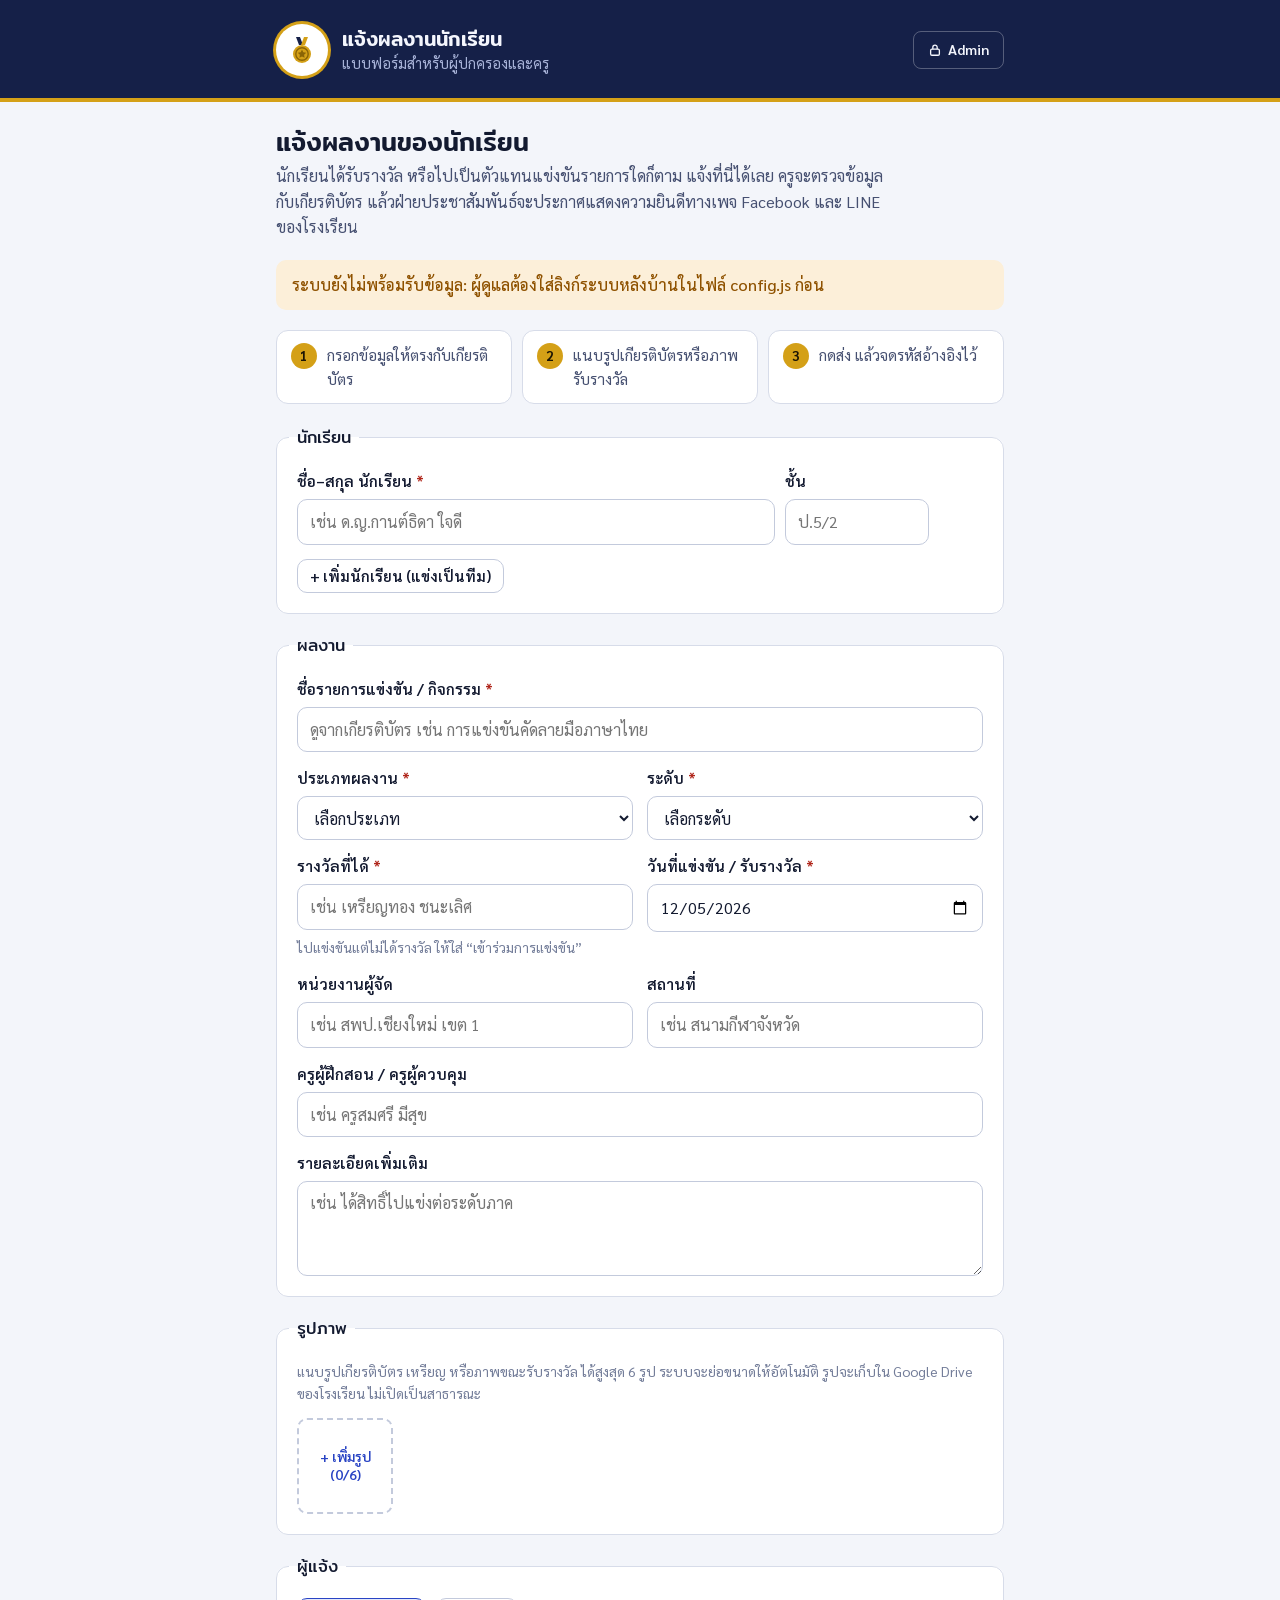
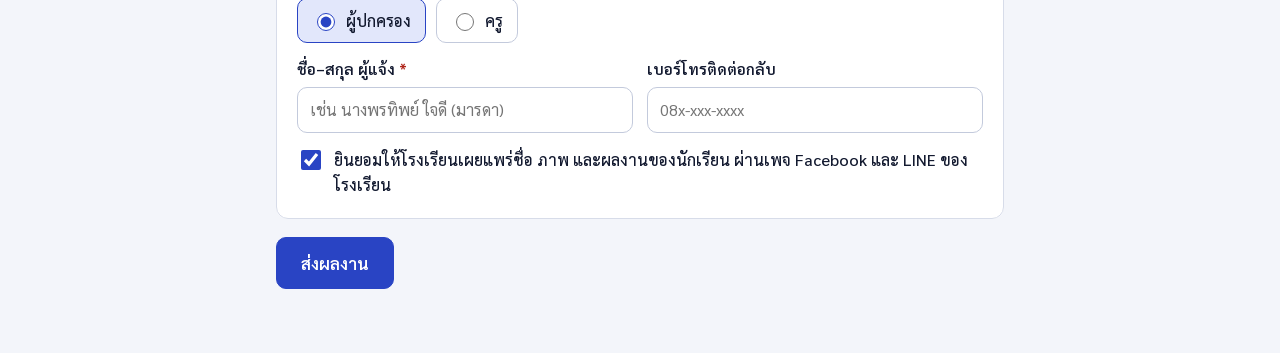
<file: index.html>
<!doctype html>
<html lang="th">
<head>
<meta charset="utf-8">
<meta name="viewport" content="width=device-width,initial-scale=1,viewport-fit=cover">
<title>แจ้งผลงานนักเรียน</title>
<meta name="description" content="แบบฟอร์มแจ้งผลงานนักเรียน สำหรับผู้ปกครองและครู พร้อมแนบรูปเกียรติบัตร">
<meta name="theme-color" content="#152048">
<link rel="preconnect" href="https://fonts.googleapis.com">
<link rel="preconnect" href="https://fonts.gstatic.com" crossorigin>
<link rel="stylesheet" href="https://fonts.googleapis.com/css2?family=Mitr:wght@400;500&family=Sarabun:wght@400;500;600;700&display=swap">
<link rel="stylesheet" href="assets/style.css">
<style>
.steps{display:grid;grid-template-columns:repeat(3,1fr);gap:10px;list-style:none;margin:0;padding:0;counter-reset:s}
.steps li{background:var(--surface);border:1px solid var(--line);border-radius:12px;padding:12px 14px;display:flex;gap:10px;align-items:flex-start;font-size:.95rem;color:var(--ink-2);counter-increment:s}
.steps li::before{content:counter(s);flex:none;width:26px;height:26px;border-radius:50%;background:var(--ribbon);color:#1b1404;font-weight:700;display:grid;place-items:center;font-size:.85rem}
.done{background:var(--surface);border:2px solid var(--good);border-radius:16px;padding:28px 24px;display:flex;flex-direction:column;gap:14px;align-items:flex-start}
.done .ref{font-family:var(--font-display);font-size:1.5rem;letter-spacing:.04em;font-variant-numeric:tabular-nums}
.progress{display:flex;align-items:center;gap:10px;color:var(--ink-2);font-weight:500}
@media (max-width:640px){.steps{grid-template-columns:1fr}}
</style>
</head>
<body>
<header class="top solo">
  <div class="wrap narrow">
    <div class="brand">
      <div class="seal" id="seal" aria-hidden="true">
        <svg viewBox="0 0 32 32" fill="none"><path d="M10 3h4l3 8h-4z" fill="#152048"/><path d="M22 3h-4l-3 8h4z" fill="#d4a017"/><circle cx="16" cy="20" r="9" fill="#d4a017"/><circle cx="16" cy="20" r="6.2" fill="none" stroke="#8a6406" stroke-width="1.4"/><path d="M16 15.6l1.3 2.7 3 .4-2.2 2.1.5 3-2.6-1.4-2.6 1.4.5-3-2.2-2.1 3-.4z" fill="#8a6406"/></svg>
      </div>
      <div style="min-width:0">
        <div class="brand-name" id="schoolName">แจ้งผลงานนักเรียน</div>
        <div class="brand-sub" id="schoolSub">แบบฟอร์มสำหรับผู้ปกครองและครู</div>
      </div>
    </div>
    <a class="admin-link" href="staff.html" title="หลังบ้านสำหรับครูและฝ่ายประชาสัมพันธ์">
      <svg viewBox="0 0 16 16" fill="none" aria-hidden="true"><rect x="3" y="7" width="10" height="7" rx="1.5" stroke="currentColor" stroke-width="1.5"/><path d="M5.5 7V5a2.5 2.5 0 0 1 5 0v2" stroke="currentColor" stroke-width="1.5"/></svg>
      Admin
    </a>
  </div>
</header>

<main class="wrap narrow">
  <div class="view">
    <div class="view-head">
      <h1>แจ้งผลงานของนักเรียน</h1>
      <p>นักเรียนได้รับรางวัล หรือไปเป็นตัวแทนแข่งขันรายการใดก็ตาม แจ้งที่นี่ได้เลย ครูจะตรวจข้อมูลกับเกียรติบัตร แล้วฝ่ายประชาสัมพันธ์จะประกาศแสดงความยินดีทางเพจ Facebook และ LINE ของโรงเรียน</p>
    </div>
    <div class="banner warn" id="cfgWarn" hidden></div>

    <ol class="steps" aria-label="ขั้นตอน" id="steps">
      <li>กรอกข้อมูลให้ตรงกับเกียรติบัตร</li>
      <li>แนบรูปเกียรติบัตรหรือภาพรับรางวัล</li>
      <li>กดส่ง แล้วจดรหัสอ้างอิงไว้</li>
    </ol>

    <form id="form" novalidate>
      <fieldset>
        <legend>นักเรียน</legend>
        <div id="rows" style="display:flex;flex-direction:column;gap:12px"></div>
        <div><button class="btn small" type="button" id="addRow">+ เพิ่มนักเรียน (แข่งเป็นทีม)</button></div>
        <span class="err" id="err-stu" hidden>กรอกชื่อนักเรียนให้ครบทุกแถว</span>
      </fieldset>

      <fieldset>
        <legend>ผลงาน</legend>
        <div class="field" id="f-title"><label class="req" for="title">ชื่อรายการแข่งขัน / กิจกรรม</label><input type="text" id="title" placeholder="ดูจากเกียรติบัตร เช่น การแข่งขันคัดลายมือภาษาไทย"></div>
        <div class="grid2">
          <div class="field" id="f-category"><label class="req" for="category">ประเภทผลงาน</label><select id="category"></select></div>
          <div class="field" id="f-level"><label class="req" for="level">ระดับ</label><select id="level"></select></div>
        </div>
        <div class="grid2">
          <div class="field" id="f-award"><label class="req" for="award">รางวัลที่ได้</label><input type="text" id="award" list="awardList" placeholder="เช่น เหรียญทอง ชนะเลิศ"><span class="hint">ไปแข่งขันแต่ไม่ได้รางวัล ให้ใส่ “เข้าร่วมการแข่งขัน”</span></div>
          <div class="field" id="f-date"><label class="req" for="date">วันที่แข่งขัน / รับรางวัล</label><input type="date" id="date"></div>
        </div>
        <div class="grid2">
          <div class="field"><label for="organizer">หน่วยงานผู้จัด</label><input type="text" id="organizer" placeholder="เช่น สพป.เชียงใหม่ เขต 1"></div>
          <div class="field"><label for="venue">สถานที่</label><input type="text" id="venue" placeholder="เช่น สนามกีฬาจังหวัด"></div>
        </div>
        <div class="field"><label for="coach">ครูผู้ฝึกสอน / ครูผู้ควบคุม</label><input type="text" id="coach" placeholder="เช่น ครูสมศรี มีสุข"></div>
        <div class="field"><label for="note">รายละเอียดเพิ่มเติม</label><textarea id="note" rows="3" placeholder="เช่น ได้สิทธิ์ไปแข่งต่อระดับภาค"></textarea></div>
      </fieldset>

      <fieldset>
        <legend>รูปภาพ</legend>
        <p class="hint">แนบรูปเกียรติบัตร เหรียญ หรือภาพขณะรับรางวัล ได้สูงสุด 6 รูป ระบบจะย่อขนาดให้อัตโนมัติ รูปจะเก็บใน Google Drive ของโรงเรียน ไม่เปิดเป็นสาธารณะ</p>
        <div class="thumbs" id="thumbs"></div>
        <span class="err" id="err-photo" hidden></span>
      </fieldset>

      <fieldset>
        <legend>ผู้แจ้ง</legend>
        <div class="choice" role="radiogroup" aria-label="ผู้แจ้ง">
          <label><input type="radio" name="role" id="role-parent" value="parent" checked> ผู้ปกครอง</label>
          <label><input type="radio" name="role" id="role-teacher" value="teacher"> ครู</label>
        </div>
        <div class="grid2">
          <div class="field" id="f-name"><label class="req" for="sname">ชื่อ–สกุล ผู้แจ้ง</label><input type="text" id="sname" placeholder="เช่น นางพรทิพย์ ใจดี (มารดา)" autocomplete="name"></div>
          <div class="field"><label for="phone">เบอร์โทรติดต่อกลับ</label><input type="tel" id="phone" placeholder="08x-xxx-xxxx" inputmode="tel" autocomplete="tel"></div>
        </div>
        <label class="check"><input type="checkbox" id="consent" checked> ยินยอมให้โรงเรียนเผยแพร่ชื่อ ภาพ และผลงานของนักเรียน ผ่านเพจ Facebook และ LINE ของโรงเรียน</label>
        <div class="hp" aria-hidden="true"><label for="website">เว็บไซต์</label><input type="text" id="website" tabindex="-1" autocomplete="off"></div>
      </fieldset>

      <div class="form-actions">
        <button class="btn primary big" type="submit" id="submitBtn">ส่งผลงาน</button>
        <span class="progress" id="progress" role="status" hidden><span class="spinner"></span><span id="progressText"></span></span>
      </div>
      <div class="banner bad" id="submitErr" hidden></div>
    </form>

    <section class="done" id="done" hidden aria-live="polite">
      <span class="st st-announced">ส่งผลงานเรียบร้อย</span>
      <h2>ขอบคุณที่แจ้งผลงาน</h2>
      <p>รหัสอ้างอิงของคุณคือ</p>
      <div class="ref" id="refId"></div>
      <p class="muted">ครูจะตรวจข้อมูลก่อนประกาศ หากต้องแก้ไข ครูจะติดต่อกลับทางเบอร์โทรที่ให้ไว้ แจ้งรหัสนี้กับครูได้หากต้องการสอบถาม</p>
      <button class="btn" type="button" id="again">แจ้งผลงานอื่นเพิ่ม</button>
    </section>
  </div>
</main>

<script src="config.js"></script>
<script src="assets/common.js"></script>
<script>
(function () {
  'use strict';
  const SA = window.SA, $ = s => document.querySelector(s);
  const MAX = 6;
  let photos = []; // {file, url}

  SA.datalists();
  $('#category').innerHTML = SA.options(SA.CATS, 'เลือกประเภท');
  $('#level').innerHTML = SA.options(SA.LEVELS, 'เลือกระดับ');
  $('#date').value = SA.todayISO();
  const renderRows = SA.bindStudentRows($('#rows'), $('#addRow'), 'stu');
  renderRows([]);

  if (!SA.apiReady()) { $('#cfgWarn').hidden = false; $('#cfgWarn').textContent = 'ระบบยังไม่พร้อมรับข้อมูล: ผู้ดูแลต้องใส่ลิงก์ระบบหลังบ้านในไฟล์ config.js ก่อน'; }

  // ชื่อโรงเรียนและตรา (เก็บไว้ในเครื่องเพื่อแสดงเร็วครั้งต่อไป)
  function applyConfig(c) {
    if (!c) return;
    if (c.schoolName) { $('#schoolName').textContent = c.schoolName; document.title = 'แจ้งผลงานนักเรียน · ' + c.schoolName; }
    if (c.affiliation) $('#schoolSub').textContent = c.affiliation;
    if (c.logo) $('#seal').innerHTML = '<img alt="" src="' + SA.dataUrl(c.logo) + '">';
  }
  try { applyConfig(JSON.parse(localStorage.getItem('sa-public-config') || 'null')); } catch (e) {}
  if (SA.apiReady()) {
    SA.api('publicConfig').then(r => {
      applyConfig(r.config);
      try { localStorage.setItem('sa-public-config', JSON.stringify(r.config)); } catch (e) {}
    }).catch(e => {
      if (e.code === 'not_setup' || e.code === 'network') { $('#cfgWarn').hidden = false; $('#cfgWarn').textContent = SA.errText(e); }
    });
  }

  function renderThumbs() {
    let h = photos.map((p, i) => '<figure class="thumb"><img alt="รูปที่ ' + (i + 1) + '" src="' + p.url + '"><button type="button" class="thumb-x" data-rm="' + i + '" aria-label="เอารูปที่ ' + (i + 1) + ' ออก">×</button></figure>').join('');
    if (photos.length < MAX) h += '<label class="add-photo">+ เพิ่มรูป<br>(' + photos.length + '/' + MAX + ')<input type="file" id="photoInput" accept="image/*" multiple aria-label="เลือกรูปภาพ"></label>';
    $('#thumbs').innerHTML = h;
  }
  renderThumbs();
  $('#thumbs').addEventListener('click', e => {
    const b = e.target.closest('[data-rm]'); if (!b) return;
    const i = +b.dataset.rm; URL.revokeObjectURL(photos[i].url); photos.splice(i, 1); renderThumbs();
  });
  $('#thumbs').addEventListener('change', e => {
    if (e.target.id !== 'photoInput') return;
    const files = Array.from(e.target.files || []).filter(f => /^image\//.test(f.type) || /\.(jpe?g|png|webp|heic)$/i.test(f.name));
    const room = MAX - photos.length;
    if (files.length > room) SA.toast('แนบได้สูงสุด ' + MAX + ' รูป');
    files.slice(0, room).forEach(f => photos.push({ file: f, url: URL.createObjectURL(f) }));
    renderThumbs();
  });

  function mark(id, bad) { const f = $('#f-' + id); if (f) f.classList.toggle('invalid', bad); }
  function collect() {
    const v = id => $('#' + id).value.trim();
    return {
      students: SA.readStudents($('#rows')).filter(s => s.name || s.cls),
      title: v('title'), category: v('category'), level: v('level'), award: v('award'), date: v('date'),
      organizer: v('organizer'), venue: v('venue'), coach: v('coach'), note: v('note'),
      submitterRole: $('#role-teacher').checked ? 'teacher' : 'parent',
      submitterName: v('sname'), submitterPhone: v('phone'), consent: $('#consent').checked
    };
  }
  function validate(d) {
    let ok = true;
    const badStu = !d.students.length || d.students.some(s => !s.name);
    $('#err-stu').hidden = !badStu; if (badStu) ok = false;
    [['title', d.title], ['category', d.category], ['level', d.level], ['award', d.award], ['date', d.date], ['name', d.submitterName]].forEach(p => { mark(p[0], !p[1]); if (!p[1]) ok = false; });
    if (!ok) { const f = document.querySelector('.invalid, #err-stu:not([hidden])'); if (f) f.scrollIntoView({ block: 'center', behavior: 'smooth' }); }
    return ok;
  }
  function busy(on, text) { $('#submitBtn').disabled = on; $('#progress').hidden = !on; $('#progressText').textContent = text || ''; }

  $('#form').addEventListener('submit', async e => {
    e.preventDefault();
    $('#submitErr').hidden = true; $('#err-photo').hidden = true;
    const d = collect(); if (!validate(d)) return;
    try {
      const payload = [];
      for (let i = 0; i < photos.length; i++) {
        busy(true, 'กำลังย่อรูปที่ ' + (i + 1) + ' จาก ' + photos.length + '…');
        try { const p = await SA.fileToPayload(photos[i].file, 1600, 'image/jpeg', 0.85); payload.push({ mime: p.mime, b64: p.b64 }); }
        catch (err) { busy(false); $('#err-photo').hidden = false; $('#err-photo').textContent = 'รูปที่ ' + (i + 1) + ': ' + SA.errText(err); return; }
      }
      busy(true, photos.length ? 'กำลังส่งข้อมูลและรูป…' : 'กำลังส่งข้อมูล…');
      const r = await SA.api('submit', { data: d, photos: payload, hp: $('#website').value });
      busy(false);
      $('#refId').textContent = r.id;
      $('#form').hidden = true; $('#steps').hidden = true; $('#done').hidden = false;
      window.scrollTo({ top: 0, behavior: 'smooth' });
    } catch (err) {
      busy(false); $('#submitErr').hidden = false; $('#submitErr').textContent = 'ส่งไม่สำเร็จ: ' + SA.errText(err);
    }
  });

  $('#again').addEventListener('click', () => {
    const keep = { name: $('#sname').value, phone: $('#phone').value, role: $('#role-teacher').checked };
    $('#form').reset(); renderRows([]); photos.forEach(p => URL.revokeObjectURL(p.url)); photos = []; renderThumbs();
    $('#date').value = SA.todayISO(); $('#sname').value = keep.name; $('#phone').value = keep.phone;
    $(keep.role ? '#role-teacher' : '#role-parent').checked = true;
    document.querySelectorAll('.invalid').forEach(x => x.classList.remove('invalid'));
    $('#done').hidden = true; $('#form').hidden = false; $('#steps').hidden = false; window.scrollTo(0, 0);
  });
})();
</script>
</body>
</html>
</file>
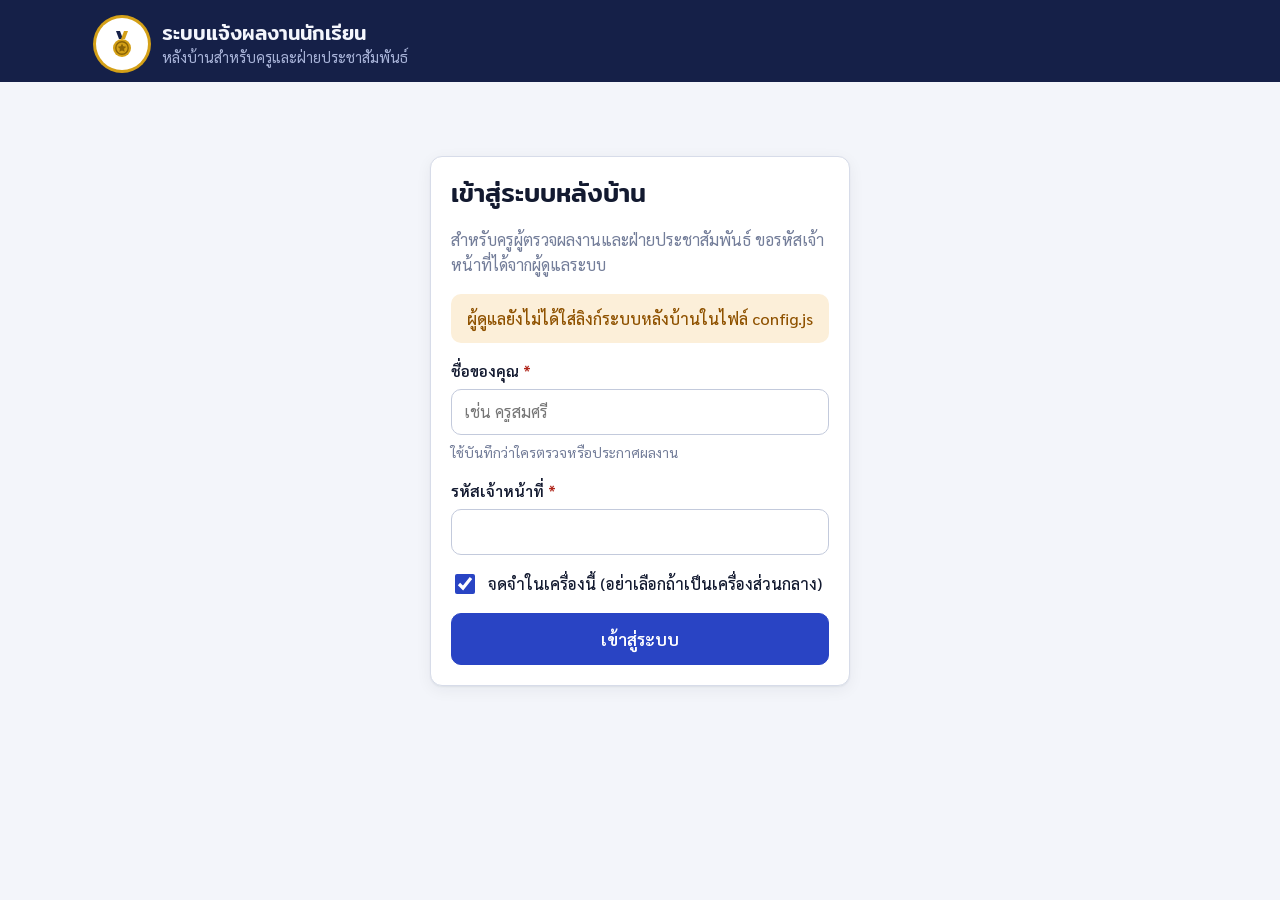
<file: staff.html>
<!doctype html>
<html lang="th">
<head>
<meta charset="utf-8">
<meta name="viewport" content="width=device-width,initial-scale=1,viewport-fit=cover">
<title>หลังบ้าน · ระบบแจ้งผลงานนักเรียน</title>
<meta name="robots" content="noindex">
<meta name="theme-color" content="#152048">
<link rel="preconnect" href="https://fonts.googleapis.com">
<link rel="preconnect" href="https://fonts.gstatic.com" crossorigin>
<link rel="stylesheet" href="https://fonts.googleapis.com/css2?family=Charmonman:wght@700&family=Mitr:wght@400;500;600&family=Sarabun:wght@400;500;600;700&display=swap">
<link rel="stylesheet" href="assets/style.css">
<style>
/* login */
.login{min-height:70vh;display:grid;place-items:center;padding-block:40px}
.login .panel{width:100%;max-width:420px;display:flex;flex-direction:column;gap:16px}
/* overview */
.queue{display:grid;grid-template-columns:repeat(auto-fit,minmax(240px,1fr));gap:12px}
.q-card{display:flex;align-items:center;justify-content:space-between;gap:12px;padding:16px 18px;border-radius:var(--r);border:1px solid var(--line);background:var(--surface);text-decoration:none;color:var(--ink);box-shadow:var(--shadow);min-width:0}
a.q-card:hover{border-color:var(--accent)}
.q-n{font-family:var(--font-display);font-size:1.9rem;line-height:1;font-variant-numeric:tabular-nums}
.q-label{color:var(--ink-2);font-size:.95rem}
.q-go{color:var(--accent);font-weight:600;font-size:.92rem;white-space:nowrap}
.q-card.stack{flex-direction:column;align-items:stretch;gap:8px}
.copy-line{display:flex;gap:8px}
.copy-line input{flex:1;min-width:0}
.filters{display:grid;grid-template-columns:2fr repeat(4,1fr);gap:10px}
.summary{display:flex;gap:28px;flex-wrap:wrap;padding:4px 0 18px;border-bottom:1px solid var(--line);margin-bottom:18px}
.summary div{display:flex;flex-direction:column}
.summary b{font-family:var(--font-display);font-weight:500;font-size:1.6rem;line-height:1.2;font-variant-numeric:tabular-nums}
.summary span{color:var(--ink-3);font-size:.9rem}
.bars-grid{display:grid;grid-template-columns:1fr 1fr;gap:28px}
.bars{display:flex;flex-direction:column;gap:8px}
.bars h3{font-size:.95rem;color:var(--ink-2);margin-bottom:4px}
.bar{display:grid;grid-template-columns:minmax(0,9.5em) 1fr 2.4em;align-items:center;gap:10px;font-size:.92rem}
.bar-label{overflow:hidden;text-overflow:ellipsis;white-space:nowrap;color:var(--ink-2)}
.bar-track{height:10px;border-radius:5px;background:var(--surface-2);overflow:hidden}
.bar-fill{display:block;height:100%;border-radius:5px;background:var(--accent)}
.bars.cat .bar-fill{background:var(--ribbon)}
.bar-n{text-align:right;font-variant-numeric:tabular-nums;font-weight:600}
.list{display:flex;flex-direction:column}
.row{display:grid;grid-template-columns:7.5em minmax(0,1fr) auto auto;gap:14px;align-items:center;width:100%;text-align:left;background:none;border:0;border-top:1px solid var(--line);padding:14px 4px;cursor:pointer;color:var(--ink)}
.row:first-child{border-top:0}
.row:hover{background:var(--surface-2)}
.row-date{color:var(--ink-3);font-size:.9rem;font-variant-numeric:tabular-nums}
.row-main{min-width:0}
.row-title{display:block;font-weight:600;line-height:1.4}
.row-sub{display:block;color:var(--ink-2);font-size:.92rem}
.row-meta{display:flex;flex-direction:column;align-items:flex-end;gap:4px}
.empty{padding:36px 12px;text-align:center;display:flex;flex-direction:column;align-items:center;gap:12px;color:var(--ink-2)}
.empty svg{width:56px;height:56px;color:var(--ribbon)}
/* cards */
.cards{display:flex;flex-direction:column;gap:14px}
.card{background:var(--surface);border:1px solid var(--line);border-radius:var(--r);padding:18px 20px;display:flex;flex-direction:column;gap:12px;box-shadow:var(--shadow);min-width:0}
.card-top{display:flex;justify-content:space-between;gap:12px;align-items:flex-start;flex-wrap:wrap}
.card-title{font-family:var(--font-display);font-size:1.08rem;font-weight:500;line-height:1.4}
.dl{display:grid;grid-template-columns:9em minmax(0,1fr);gap:4px 14px;font-size:.95rem;margin:0}
.dl dt{color:var(--ink-3)}
.dl dd{margin:0;min-width:0;overflow-wrap:anywhere}
.note-box{background:var(--bad-bg);color:var(--bad);border-radius:10px;padding:10px 14px;font-weight:500}
.meta-line{color:var(--ink-3);font-size:.88rem}
.section-label{font-family:var(--font-display);font-size:1rem;color:var(--ink-2);margin-top:6px}
.gallery{display:flex;gap:10px;overflow-x:auto;padding-bottom:4px}
.gallery a{flex:none;display:block}
.gallery img{height:150px;width:auto;max-width:none;border-radius:10px;border:1px solid var(--line);background:var(--surface-2);min-width:110px;display:block}
.timeline{display:flex;flex-direction:column;gap:4px;color:var(--ink-2);font-size:.9rem;border-left:3px solid var(--line);padding-left:12px}
.confirm{background:var(--bad-bg);border-radius:10px;padding:12px 14px;display:flex;flex-direction:column;gap:10px;color:var(--bad);font-weight:500}
/* publicity */
.pub-grid{display:grid;grid-template-columns:260px minmax(0,1fr);gap:20px;align-items:start}
.pub-list{display:flex;flex-direction:column;gap:6px;position:sticky;top:calc(env(safe-area-inset-top,0px) + 64px)}
.pick{display:flex;flex-direction:column;gap:2px;text-align:left;padding:10px 12px;border-radius:10px;border:1px solid var(--line);background:var(--surface);cursor:pointer;color:var(--ink);width:100%}
.pick:hover{border-color:var(--accent)}
.pick[aria-pressed="true"]{border-color:var(--accent);box-shadow:inset 3px 0 0 var(--accent);background:var(--accent-soft)}
.pick b{font-weight:600;line-height:1.35;font-size:.94rem}
.pick span{color:var(--ink-3);font-size:.84rem}
.pub-work{display:flex;flex-direction:column;gap:16px;min-width:0}
.pub-editor{display:grid;grid-template-columns:minmax(0,420px) minmax(0,1fr);gap:20px;align-items:start}
.poster-wrap{background:var(--surface-2);border-radius:var(--r);padding:12px;border:1px solid var(--line)}
.poster-wrap canvas{display:block;width:100%;height:auto;border-radius:6px;box-shadow:0 6px 24px rgba(0,0,0,.18)}
.controls{display:flex;flex-direction:column;gap:16px}
.seg{display:inline-flex;border:1px solid var(--line-2);border-radius:10px;overflow:hidden;flex-wrap:wrap}
.seg label{position:relative;padding:8px 14px;cursor:pointer;font-weight:500;font-size:.94rem;border-right:1px solid var(--line-2)}
.seg label:last-child{border-right:0}
.seg input{position:absolute;opacity:0;pointer-events:none}
.seg label:has(input:checked){background:var(--accent);color:var(--accent-ink)}
.seg label:has(input:focus-visible){outline:2px solid var(--accent);outline-offset:-2px}
.photo-pick{display:flex;gap:8px;flex-wrap:wrap}
.photo-pick button{width:64px;height:64px;padding:0;border-radius:8px;overflow:hidden;border:2px solid transparent;background:var(--surface-2);cursor:pointer;color:var(--ink-2);font-size:.8rem}
.photo-pick button img{width:100%;height:100%;object-fit:cover;display:block}
.photo-pick button[aria-pressed="true"]{border-color:var(--accent)}
.captions{display:grid;grid-template-columns:1fr 1fr;gap:16px}
.cap{display:flex;flex-direction:column;gap:8px;min-width:0}
.cap-head{display:flex;justify-content:space-between;align-items:center;gap:8px;flex-wrap:wrap}
.announce{display:flex;gap:16px;align-items:center;flex-wrap:wrap;padding-top:14px;border-top:1px solid var(--line)}
@media (max-width:960px){
  .pub-grid{grid-template-columns:1fr}
  .pub-list{position:static;flex-direction:row;overflow-x:auto;padding-bottom:4px}
  .pub-list .section-label{display:none}
  .pick{min-width:220px}
  .pub-editor{grid-template-columns:1fr}
  .poster-wrap{max-width:440px}
}
@media (max-width:760px){
  .filters{grid-template-columns:1fr 1fr}
  .filters .f-q{grid-column:1/-1}
  .bars-grid,.captions{grid-template-columns:1fr}
  .row{grid-template-columns:minmax(0,1fr) auto;gap:6px 12px}
  .row-date{grid-column:1;grid-row:1}
  .row>.st{grid-column:2;grid-row:1;justify-self:end}
  .row-main{grid-column:1/-1}
  .row-meta{grid-column:1/-1;flex-direction:row;align-items:center;flex-wrap:wrap}
  .dl{grid-template-columns:1fr}
  .dl dt{margin-top:6px}
}
</style>
</head>
<body>
<header class="top">
  <div class="wrap">
    <div class="brand">
      <div class="seal" id="brandSeal" aria-hidden="true">
        <svg viewBox="0 0 32 32" fill="none"><path d="M10 3h4l3 8h-4z" fill="#152048"/><path d="M22 3h-4l-3 8h4z" fill="#d4a017"/><circle cx="16" cy="20" r="9" fill="#d4a017"/><circle cx="16" cy="20" r="6.2" fill="none" stroke="#8a6406" stroke-width="1.4"/><path d="M16 15.6l1.3 2.7 3 .4-2.2 2.1.5 3-2.6-1.4-2.6 1.4.5-3-2.2-2.1 3-.4z" fill="#8a6406"/></svg>
      </div>
      <div style="min-width:0">
        <div class="brand-name" id="brandName">ระบบแจ้งผลงานนักเรียน</div>
        <div class="brand-sub" id="brandSub">หลังบ้านสำหรับครูและฝ่ายประชาสัมพันธ์</div>
      </div>
    </div>
    <div class="top-actions" id="topActions" hidden>
      <span id="whoami"></span>
      <button type="button" id="refreshBtn">รีเฟรช</button>
      <button type="button" id="logoutBtn">ออกจากระบบ</button>
    </div>
  </div>
</header>
<nav class="tabs" aria-label="เมนูหลัก" id="tabsNav" hidden>
  <div class="wrap">
    <a class="tab" href="#overview" data-tab="overview">ภาพรวม</a>
    <a class="tab" href="#review" data-tab="review">รอตรวจ <span class="count" id="cntReview" data-zero>0</span></a>
    <a class="tab" href="#publicity" data-tab="publicity">ทำกราฟิก <span class="count" id="cntPub" data-zero>0</span></a>
    <a class="tab" href="#school" data-tab="school">ตั้งค่าโรงเรียน</a>
    <a class="tab" href="index.html" target="_blank" rel="noopener">แจ้งผลงาน ↗</a>
  </div>
</nav>

<main class="wrap">
  <!-- เข้าสู่ระบบ -->
  <section class="login" id="login">
    <form class="panel" id="loginForm" novalidate>
      <h1>เข้าสู่ระบบหลังบ้าน</h1>
      <p class="muted">สำหรับครูผู้ตรวจผลงานและฝ่ายประชาสัมพันธ์ ขอรหัสเจ้าหน้าที่ได้จากผู้ดูแลระบบ</p>
      <div class="banner warn" id="loginCfg" hidden></div>
      <div class="field"><label class="req" for="lg-name">ชื่อของคุณ</label><input type="text" id="lg-name" placeholder="เช่น ครูสมศรี" autocomplete="name"><span class="hint">ใช้บันทึกว่าใครตรวจหรือประกาศผลงาน</span></div>
      <div class="field"><label class="req" for="lg-pass">รหัสเจ้าหน้าที่</label><input type="password" id="lg-pass" autocomplete="current-password"></div>
      <label class="check"><input type="checkbox" id="lg-remember" checked> จดจำในเครื่องนี้ (อย่าเลือกถ้าเป็นเครื่องส่วนกลาง)</label>
      <button class="btn primary big" type="submit" id="lg-btn">เข้าสู่ระบบ</button>
      <div class="banner bad" id="loginErr" hidden></div>
    </form>
  </section>

  <div id="app" hidden>
    <div class="banner bad" id="appErr" hidden style="margin-bottom:16px"></div>

    <!-- ภาพรวม -->
    <section class="view" data-view="overview">
      <div class="queue" id="queue"></div>
      <div class="panel">
        <div class="filters">
          <div class="field f-q"><label for="f-q">ค้นหา</label><input type="search" id="f-q" placeholder="ชื่อนักเรียน รายการ ครูผู้ฝึกสอน หรือรหัสอ้างอิง"></div>
          <div class="field"><label for="f-year">ปีการศึกษา</label><select id="f-year"></select></div>
          <div class="field"><label for="f-level">ระดับ</label><select id="f-level"></select></div>
          <div class="field"><label for="f-cat">ประเภท</label><select id="f-cat"></select></div>
          <div class="field"><label for="f-status">สถานะ</label><select id="f-status">
            <option value="">ทุกสถานะ</option><option value="pending">รอตรวจ</option><option value="returned">ส่งกลับแก้ไข</option><option value="approved">รอทำกราฟิก</option><option value="announced">ประกาศแล้ว</option>
          </select></div>
        </div>
      </div>
      <div class="panel" id="summaryPanel"></div>
      <div class="panel">
        <div class="panel-head"><h2 id="listTitle">ผลงานทั้งหมด</h2><button class="btn small" type="button" id="exportCsv">ส่งออก CSV (สำหรับ SAR)</button></div>
        <div class="list" id="list"></div>
      </div>
    </section>

    <!-- รอตรวจ -->
    <section class="view" data-view="review" hidden>
      <div class="view-head">
        <h1>ตรวจผลงานก่อนประกาศ</h1>
        <p>เทียบชื่อนักเรียน ชั้น ชื่อรายการ และรางวัลกับรูปเกียรติบัตร แล้วกด “ผ่านการตรวจ” เพื่อส่งต่อให้ฝ่ายประชาสัมพันธ์ หรือ “ส่งกลับแก้ไข” พร้อมบอกสิ่งที่ต้องแก้ (โทรหาผู้แจ้งได้จากเบอร์ในรายการ)</p>
      </div>
      <div class="cards" id="reviewBody"></div>
    </section>

    <!-- ทำกราฟิก -->
    <section class="view" data-view="publicity" hidden>
      <div class="view-head">
        <h1>ทำกราฟิกแสดงความยินดี</h1>
        <p>เลือกผลงานที่ผ่านการตรวจ ปรับแบบกราฟิก บันทึกภาพ แล้วคัดลอกแคปชันไปโพสต์เพจ Facebook และส่งกลุ่ม LINE</p>
      </div>
      <div class="pub-grid">
        <div class="pub-list" id="pubList" aria-label="ผลงานที่พร้อมทำกราฟิก"></div>
        <div class="pub-work">
          <div class="banner warn" id="sampleNote" hidden>นี่คือกราฟิกตัวอย่างจากข้อมูลสมมติ เมื่อมีผลงานผ่านการตรวจ จะเลือกทำกราฟิกจริงได้ที่นี่</div>
          <div class="banner warn" id="consentWarn" hidden>ผู้ปกครองยังไม่ยินยอมให้เผยแพร่ภาพ ระบบจึงไม่ใส่รูปนักเรียนในกราฟิก ควรขอความยินยอมก่อนประกาศชื่อ</div>
          <div class="pub-editor">
            <div class="poster-wrap"><canvas id="poster" width="1080" height="1350" role="img" aria-label="ตัวอย่างกราฟิกแสดงความยินดี"></canvas></div>
            <div class="controls">
              <div class="field"><span class="label">แบบกราฟิก</span>
                <div class="seg"><label><input type="radio" name="tpl" id="tpl-ribbon" value="ribbon" checked>ริบบิ้นสีโรงเรียน</label><label><input type="radio" name="tpl" id="tpl-cert" value="certificate">กรอบเกียรติบัตร</label></div>
              </div>
              <div class="field"><span class="label">ขนาด</span>
                <div class="seg"><label><input type="radio" name="psize" id="size-portrait" value="portrait" checked>โพสต์แนวตั้ง 4:5</label><label><input type="radio" name="psize" id="size-square" value="square">จัตุรัส 1:1</label></div>
              </div>
              <div class="field"><label for="headline">หัวข้อ</label><input type="text" id="headline" placeholder="ขอแสดงความยินดี"></div>
              <div class="field"><span class="label">รูปบนกราฟิก</span><div class="photo-pick" id="photoPick"></div></div>
              <div class="btn-row">
                <button class="btn primary" type="button" id="savePng">ดาวน์โหลดภาพ PNG</button>
                <button class="btn" type="button" id="saveDrive">เก็บภาพลง Google Drive</button>
              </div>
              <a id="driveLink" class="hint" target="_blank" rel="noopener" hidden>เปิดภาพใน Google Drive ↗</a>
            </div>
          </div>
          <div class="captions">
            <div class="cap">
              <div class="cap-head"><label class="label" for="capFb">แคปชันเพจ Facebook</label><button class="btn small" type="button" data-copy="capFb">คัดลอก</button></div>
              <textarea id="capFb" rows="11"></textarea>
              <a id="fbLink" class="hint" target="_blank" rel="noopener" hidden>เปิดเพจ Facebook ของโรงเรียน ↗</a>
            </div>
            <div class="cap">
              <div class="cap-head"><label class="label" for="capLine">ข้อความกลุ่ม LINE</label>
                <div class="btn-row"><button class="btn small" type="button" data-copy="capLine">คัดลอก</button><a class="btn small" id="lineShare" target="_blank" rel="noopener">เปิด LINE เพื่อส่ง ↗</a></div></div>
              <textarea id="capLine" rows="11"></textarea>
              <span class="hint">ส่งข้อความแล้วแนบภาพกราฟิกตามไปในแชตเดียวกัน</span>
            </div>
          </div>
          <div class="announce" id="announceBox">
            <span class="label">ประกาศแล้วที่</span>
            <label class="check"><input type="checkbox" id="ch-fb" checked> เพจ Facebook</label>
            <label class="check"><input type="checkbox" id="ch-line" checked> กลุ่ม LINE</label>
            <button class="btn good" type="button" id="markAnnounced">บันทึกว่าประกาศแล้ว</button>
          </div>
        </div>
      </div>
    </section>

    <!-- ตั้งค่า -->
    <section class="view" data-view="school" hidden>
      <div class="view-head">
        <h1>ตั้งค่าโรงเรียน</h1>
        <p>ข้อมูลนี้ใช้บนหัวแบบฟอร์ม กราฟิก และแคปชัน บันทึกลงชีต “ตั้งค่า” ใน Google Drive ของโรงเรียน</p>
      </div>
      <form id="schoolForm" novalidate>
        <fieldset>
          <legend>ชื่อและตรา</legend>
          <div class="grid2">
            <div class="field"><label for="sc-name">ชื่อโรงเรียน</label><input type="text" id="sc-name" placeholder="เช่น โรงเรียนบ้านหนองบัว"></div>
            <div class="field"><label for="sc-aff">สังกัด / บรรทัดรอง</label><input type="text" id="sc-aff" placeholder="เช่น สพป.ขอนแก่น เขต 1"></div>
          </div>
          <div class="field">
            <span class="label">ตราโรงเรียน</span>
            <div class="btn-row"><div class="seal" id="logoPrev" style="width:64px;height:64px"></div>
              <label class="btn small" style="position:relative;overflow:hidden">เลือกไฟล์ตรา<input type="file" id="sc-logo" accept="image/png,image/jpeg,image/webp" style="position:absolute;inset:0;opacity:0;cursor:pointer" aria-label="เลือกไฟล์ตราโรงเรียน"></label>
              <button type="button" class="link-btn" id="logoRemove" hidden>เอาตราออก</button></div>
            <span class="hint">ไฟล์ PNG พื้นใสจะดูดีที่สุด</span>
          </div>
        </fieldset>
        <fieldset>
          <legend>สีกราฟิกและการประชาสัมพันธ์</legend>
          <div class="grid2">
            <div class="field"><label for="sc-c1">สีหลักของกราฟิก</label><input type="color" id="sc-c1" value="#1b2f6e"></div>
            <div class="field"><label for="sc-c2">สีริบบิ้น / ตัวอักษรเด่น</label><input type="color" id="sc-c2" value="#d4a017"></div>
          </div>
          <div class="field"><label for="sc-tags">แฮชแท็กท้ายโพสต์</label><input type="text" id="sc-tags" placeholder="#ข่าวดีบ้านหนองบัว #ภูมิใจในตัวหนู"></div>
          <div class="field"><label for="sc-fb">ลิงก์เพจ Facebook ของโรงเรียน</label><input type="url" id="sc-fb" placeholder="https://www.facebook.com/..."></div>
        </fieldset>
        <fieldset>
          <legend>การแจ้งเตือนและลิงก์</legend>
          <div class="field"><label for="sc-mail">อีเมลรับแจ้งเตือนเมื่อมีผลงานใหม่</label><input type="text" id="sc-mail" placeholder="kru.a@school.ac.th, kru.b@gmail.com"><span class="hint">คั่นหลายอีเมลด้วยจุลภาค ระบบส่งจากบัญชี Google ที่ติดตั้ง Apps Script</span></div>
          <div class="field"><label for="sc-form">ลิงก์หน้าแบบฟอร์มแจ้งผลงาน</label><input type="url" id="sc-form"><span class="hint">แสดงในหน้าภาพรวมให้ครูคัดลอกส่งในกลุ่มผู้ปกครอง</span></div>
          <div class="field"><label for="sc-staff">ลิงก์หน้าหลังบ้าน</label><input type="url" id="sc-staff"><span class="hint">ใส่ในอีเมลแจ้งเตือน เพื่อให้ครูกดเข้ามาตรวจได้ทันที</span></div>
        </fieldset>
        <div class="form-actions"><button class="btn primary" type="submit" id="sc-save">บันทึกการตั้งค่า</button><span class="muted" id="scMsg" role="status"></span></div>
      </form>
    </section>
  </div>
</main>

<div class="modal" id="modal" hidden role="dialog" aria-modal="true" aria-labelledby="modalTitle"><div class="modal-panel" id="modalPanel"></div></div>

<script src="config.js"></script>
<script src="assets/common.js"></script>
<script src="assets/poster.js"></script>
<script src="assets/staff.js"></script>
</body>
</html>
</file>
<file: assets/style.css>
/* ระบบแจ้งผลงานนักเรียน — สไตล์ร่วม
   Layout: แถบหัวสีกรมท่าคาดริบบิ้นทอง + แถบเมนูติดบน แล้วเป็นคอลัมน์งานเดียว */
:root{
  --bg:#f3f5fa; --surface:#ffffff; --surface-2:#eceff7; --line:#d7dce9; --line-2:#c3cadc;
  --ink:#131a30; --ink-2:#465071; --ink-3:#737d99;
  --head-bg:#152048; --head-fg:#f4f6fd; --head-fg-2:#a8b3d8; --ribbon:#d4a017;
  --accent:#2944c4; --accent-ink:#ffffff; --accent-soft:#e2e7fb;
  --gold:#8a6406; --gold-bg:#fbefcc; --silver:#4f5866; --silver-bg:#e8ebf0; --bronze:#874a1d; --bronze-bg:#f6e1cf;
  --warn:#8f5200; --warn-bg:#fcefd9; --bad:#b0261b; --bad-bg:#fce6e3; --good:#17703f; --good-bg:#def3e7; --info:#2944c4; --info-bg:#e2e7fb;
  --shadow:0 1px 2px rgba(19,26,48,.06),0 4px 16px rgba(19,26,48,.06);
  --font-display:"Mitr","Sarabun",system-ui,sans-serif;
  --font-body:"Sarabun","Noto Sans Thai",system-ui,sans-serif;
  --r:12px;
  color-scheme:light;
}
@media (prefers-color-scheme: dark){
  :root{
    --bg:#0d1222; --surface:#151c31; --surface-2:#1c2440; --line:#2a3352; --line-2:#3a4568;
    --ink:#e9ecf7; --ink-2:#b4bdd6; --ink-3:#8590ae;
    --head-bg:#0a0f1e; --head-fg:#eef1fb; --head-fg-2:#8d99c2; --ribbon:#e1b23a;
    --accent:#7f95ff; --accent-ink:#0b1022; --accent-soft:#222d58;
    --gold:#f0c95c; --gold-bg:#3a2e10; --silver:#ccd3de; --silver-bg:#2b3140; --bronze:#eaa874; --bronze-bg:#3b2618;
    --warn:#f2ab52; --warn-bg:#3a2910; --bad:#ff8b80; --bad-bg:#3d1916; --good:#62d394; --good-bg:#12301f; --info:#7f95ff; --info-bg:#222d58;
    --shadow:0 1px 2px rgba(0,0,0,.3),0 4px 16px rgba(0,0,0,.25);
    color-scheme:dark;
  }
}
*{box-sizing:border-box}
[hidden]{display:none!important}
html{-webkit-text-size-adjust:100%}
body{margin:0;background:var(--bg);color:var(--ink);font-family:var(--font-body);font-size:16px;line-height:1.6;-webkit-font-smoothing:antialiased;padding-bottom:env(safe-area-inset-bottom,0px)}
body::before{content:"";position:fixed;inset:0 0 auto;height:env(safe-area-inset-top,0px);z-index:10;background:var(--head-bg)}
img{max-width:100%}
h1,h2,h3{font-family:var(--font-display);font-weight:500;line-height:1.3;text-wrap:balance;margin:0}
h1{font-size:1.6rem} h2{font-size:1.2rem} h3{font-size:1.02rem}
p{margin:0}
a{color:var(--accent)}
button,input,select,textarea{font:inherit;color:inherit}
:focus-visible{outline:2px solid var(--accent);outline-offset:2px}
.wrap{max-width:1120px;margin:0 auto;padding-left:max(16px,env(safe-area-inset-left,0px));padding-right:max(16px,env(safe-area-inset-right,0px))}
.wrap.narrow{max-width:760px}
.muted{color:var(--ink-3)}

/* header */
.top{background:var(--head-bg);color:var(--head-fg);padding-top:env(safe-area-inset-top,0px)}
.top .wrap{display:flex;align-items:center;justify-content:space-between;gap:16px;padding-block:18px 12px;flex-wrap:wrap}
.top.solo{border-bottom:4px solid var(--ribbon)}
.top.solo .wrap{padding-block:24px 22px;flex-wrap:nowrap}
.admin-link{flex:none;display:inline-flex;align-items:center;gap:6px;min-height:36px;padding:6px 14px;border-radius:8px;border:1px solid rgba(255,255,255,.28);color:var(--head-fg);text-decoration:none;font-weight:600;font-size:.9rem}
.admin-link:hover{border-color:var(--ribbon);color:var(--head-fg)}
.admin-link svg{width:14px;height:14px}
.brand{display:flex;align-items:center;gap:14px;min-width:0}
.seal{width:52px;height:52px;border-radius:50%;flex:none;display:grid;place-items:center;background:#fff;overflow:hidden;box-shadow:0 0 0 3px var(--ribbon)}
.seal img{width:84%;height:84%;object-fit:contain}
.seal svg{width:32px;height:32px}
.brand-name{font-family:var(--font-display);font-size:1.25rem;font-weight:500;line-height:1.25}
.brand-sub{color:var(--head-fg-2);font-size:.92rem}
.top-actions{display:flex;align-items:center;gap:10px;color:var(--head-fg-2);font-size:.92rem;flex-wrap:wrap}
.top-actions button{background:transparent;border:1px solid rgba(255,255,255,.25);color:var(--head-fg);border-radius:8px;padding:4px 12px;cursor:pointer}
.top-actions button:hover{border-color:var(--ribbon)}
.tabs{position:sticky;top:env(safe-area-inset-top,0px);z-index:6;background:var(--head-bg);border-bottom:3px solid var(--ribbon)}
.tabs .wrap{display:flex;gap:2px;overflow-x:auto;scrollbar-width:none}
.tabs .wrap::-webkit-scrollbar{display:none}
.tab{flex:none;display:flex;align-items:center;gap:8px;padding:12px 14px 10px;color:var(--head-fg-2);text-decoration:none;font-family:var(--font-display);font-size:.98rem;border-bottom:3px solid transparent;margin-bottom:-3px;white-space:nowrap}
.tab:hover{color:var(--head-fg)}
.tab[aria-current="page"]{color:var(--head-fg);border-bottom-color:#fff}
.tab .count{min-width:22px;height:22px;padding:0 7px;border-radius:11px;background:var(--ribbon);color:#1b1404;font-family:var(--font-body);font-weight:700;font-size:.8rem;display:inline-grid;place-items:center}
.tab .count[data-zero]{background:rgba(255,255,255,.14);color:var(--head-fg-2)}

/* layout */
main{padding-block:24px 64px}
.view{display:flex;flex-direction:column;gap:20px}
.view-head{display:flex;flex-direction:column;gap:4px}
.view-head p{color:var(--ink-2);max-width:68ch}
.panel{background:var(--surface);border:1px solid var(--line);border-radius:var(--r);padding:20px;box-shadow:var(--shadow);min-width:0}
.panel-head{display:flex;align-items:baseline;justify-content:space-between;gap:12px;flex-wrap:wrap;margin-bottom:14px}
.banner{border-radius:10px;padding:12px 16px;font-weight:500}
.banner.warn{background:var(--warn-bg);color:var(--warn)}
.banner.bad{background:var(--bad-bg);color:var(--bad)}
.banner.good{background:var(--good-bg);color:var(--good)}
.banner.info{background:var(--info-bg);color:var(--info)}

/* buttons */
.btn{display:inline-flex;align-items:center;justify-content:center;gap:8px;min-height:42px;padding:8px 16px;border-radius:10px;border:1px solid var(--line-2);background:var(--surface);color:var(--ink);font-weight:600;cursor:pointer;text-decoration:none;line-height:1.2}
.btn:hover{border-color:var(--accent);color:var(--accent)}
.btn.primary{background:var(--accent);border-color:var(--accent);color:var(--accent-ink)}
.btn.primary:hover{filter:brightness(1.08);color:var(--accent-ink)}
.btn.good{background:var(--good);border-color:var(--good);color:var(--surface)}
.btn.good:hover{filter:brightness(1.08);color:var(--surface)}
.btn.danger{color:var(--bad);border-color:var(--bad)}
.btn.danger.solid{background:var(--bad);color:var(--surface)}
.btn.small{min-height:34px;padding:4px 12px;font-size:.92rem}
.btn.big{min-height:52px;padding:12px 24px;font-size:1.05rem}
.btn[disabled]{opacity:.5;cursor:not-allowed;filter:none}
.btn-row{display:flex;gap:8px;flex-wrap:wrap;align-items:center}
.link-btn{background:none;border:0;padding:0;color:var(--accent);font-weight:600;cursor:pointer;text-decoration:underline;text-underline-offset:3px}

/* chips */
.st,.medal,.lvl{display:inline-flex;align-items:center;gap:6px;padding:2px 10px;border-radius:999px;font-size:.84rem;font-weight:600;white-space:nowrap;line-height:1.6}
.st::before{content:"";width:7px;height:7px;border-radius:50%;background:currentColor}
.st-pending{background:var(--warn-bg);color:var(--warn)}
.st-returned{background:var(--bad-bg);color:var(--bad)}
.st-approved{background:var(--info-bg);color:var(--info)}
.st-announced{background:var(--good-bg);color:var(--good)}
.medal{white-space:normal}
.medal-gold{background:var(--gold-bg);color:var(--gold)}
.medal-silver{background:var(--silver-bg);color:var(--silver)}
.medal-bronze{background:var(--bronze-bg);color:var(--bronze)}
.medal-plain{background:var(--surface-2);color:var(--ink-2)}
.lvl{background:transparent;border:1px solid var(--line-2);color:var(--ink-2);font-weight:500}

/* forms */
form{display:flex;flex-direction:column;gap:18px}
fieldset{border:1px solid var(--line);border-radius:var(--r);padding:18px 20px 20px;margin:0;background:var(--surface);display:flex;flex-direction:column;gap:14px;min-width:0}
legend{font-family:var(--font-display);font-size:1.05rem;padding:0 8px;margin-left:-8px}
.grid2{display:grid;grid-template-columns:1fr 1fr;gap:14px}
.grid3{display:grid;grid-template-columns:repeat(3,1fr);gap:14px}
.field{display:flex;flex-direction:column;gap:6px;min-width:0}
.field label,.label{font-weight:600;font-size:.94rem}
.hint{color:var(--ink-3);font-size:.86rem}
.req::after{content:" *";color:var(--bad)}
input[type=text],input[type=url],input[type=tel],input[type=date],input[type=search],input[type=password],input[type=email],input:not([type]),select,textarea{width:100%;min-height:44px;padding:9px 12px;border-radius:10px;border:1px solid var(--line-2);background:var(--surface);color:var(--ink)}
input[type=color]{height:44px;width:100%;border-radius:10px;border:1px solid var(--line-2);background:var(--surface);padding:4px}
textarea{resize:vertical;line-height:1.55}
input:focus,select:focus,textarea:focus{outline:2px solid var(--accent);outline-offset:-1px;border-color:var(--accent)}
.field.invalid input,.field.invalid select{border-color:var(--bad)}
.err{color:var(--bad);font-size:.86rem;font-weight:500}
.stu-row{display:grid;grid-template-columns:minmax(0,1fr) 9em auto;gap:10px;align-items:end}
.icon-btn{width:44px;height:44px;border-radius:10px;border:1px solid var(--line-2);background:var(--surface);cursor:pointer;font-size:1.3rem;line-height:1;color:var(--ink-2)}
.icon-btn:hover{color:var(--bad);border-color:var(--bad)}
.choice{display:flex;gap:10px;flex-wrap:wrap}
.choice label{display:flex;align-items:center;gap:8px;padding:9px 14px;border:1px solid var(--line-2);border-radius:10px;cursor:pointer;font-weight:500}
.choice input{accent-color:var(--accent);width:18px;height:18px}
.choice label:has(input:checked){border-color:var(--accent);background:var(--accent-soft)}
.check{display:flex;gap:10px;align-items:flex-start;font-weight:500;cursor:pointer}
.check input{width:20px;height:20px;margin-top:3px;accent-color:var(--accent);flex:none}
.thumbs{display:flex;gap:10px;flex-wrap:wrap}
.thumb{position:relative;width:96px;height:96px;margin:0;border-radius:10px;overflow:hidden;border:1px solid var(--line);background:var(--surface-2);display:grid;place-items:center;color:var(--ink-3);font-size:.8rem}
.thumb img{width:100%;height:100%;object-fit:cover}
.thumb-x{position:absolute;top:4px;right:4px;width:28px;height:28px;border-radius:50%;border:0;background:rgba(0,0,0,.62);color:#fff;cursor:pointer;line-height:1;font-size:1rem}
.add-photo{width:96px;height:96px;border-radius:10px;border:2px dashed var(--line-2);display:grid;place-items:center;text-align:center;color:var(--accent);font-weight:600;font-size:.86rem;cursor:pointer;position:relative;padding:6px;line-height:1.3}
.add-photo input{position:absolute;inset:0;opacity:0;cursor:pointer}
.form-actions{display:flex;gap:12px;align-items:center;flex-wrap:wrap}
.hp{position:absolute;left:-10000px;width:1px;height:1px;overflow:hidden}

/* modal + toast */
.modal{position:fixed;inset:0;z-index:20;background:rgba(8,12,26,.55);display:flex;align-items:flex-start;justify-content:center;overflow-y:auto;padding:calc(24px + env(safe-area-inset-top,0px)) max(16px,env(safe-area-inset-right,0px)) calc(24px + env(safe-area-inset-bottom,0px)) max(16px,env(safe-area-inset-left,0px))}
.modal-panel{background:var(--surface);color:var(--ink);border-radius:16px;width:100%;max-width:760px;padding:24px;display:flex;flex-direction:column;gap:16px;box-shadow:0 20px 60px rgba(0,0,0,.35)}
.modal-head{display:flex;justify-content:space-between;gap:12px;align-items:flex-start}
.toast{position:fixed;left:50%;transform:translateX(-50%);bottom:calc(20px + env(safe-area-inset-bottom,0px));z-index:30;background:var(--ink);color:var(--surface);padding:10px 18px;border-radius:999px;font-weight:600;box-shadow:0 8px 24px rgba(0,0,0,.3);max-width:calc(100% - 32px);text-align:center}
.spinner{width:18px;height:18px;border-radius:50%;border:2.5px solid currentColor;border-right-color:transparent;display:inline-block;vertical-align:-3px}
@media (prefers-reduced-motion:no-preference){
  .spinner{animation:spin .8s linear infinite}
  .btn,.pick,.row,.q-card{transition:border-color .15s,background-color .15s,filter .15s}
}
@keyframes spin{to{transform:rotate(360deg)}}

@media (max-width:760px){
  h1{font-size:1.35rem}
  .grid2,.grid3{grid-template-columns:1fr}
  .stu-row{grid-template-columns:minmax(0,1fr) 6.5em auto}
  .panel,fieldset{padding:16px}
}
</file>
